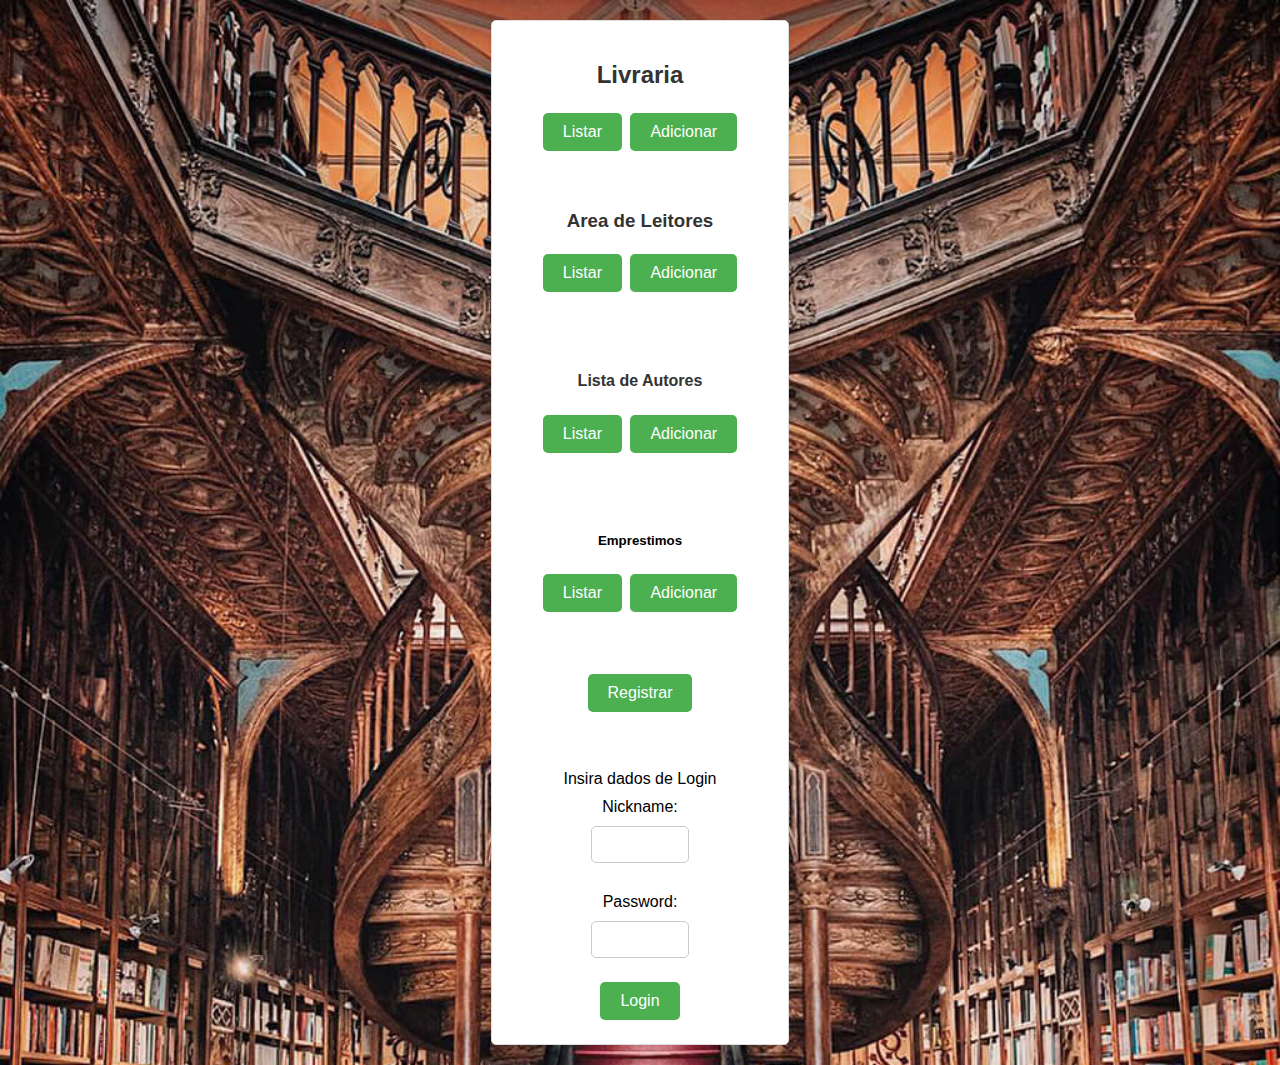
<file: index.html>
<!DOCTYPE html>
<html lang="en">
<head>
    
    <meta charset="UTF-8">
    <meta name="viewport" content="width=device-width, initial-scale=1.0">
    <title>Document</title>
</head>

<body>


    <link rel="stylesheet" href="style.css">


   
    <div class="celula" >  

    <h2>Livraria</h2>

        
        <input type="button" value="Listar" class="custom-botton" onclick="window.open('list_books.php','self')">
         <input type="button" value="Adicionar" class="custom-botton" onclick="window.open('add_book.php','self')"> <br><br><br>
         
         <h3> Area de Leitores</h3>  
         <input type="button" value="Listar" class="custom-botton" onclick="window.open('list_leitor.php','self')">
         <input type="button" value="Adicionar" class="custom-botton" onclick="window.open('add_leitor.php','self')"> 
        <br><br><br><br>
   
        <h4> Lista de Autores</h4>  
        <input type="button" value="Listar" class="custom-botton" onclick="window.open('list_autor.php','self')">
         <input type="button" value="Adicionar" class="custom-botton" onclick="window.open('add_autor.php','self')"> 
       <br><br><br><br>
       <h5> Emprestimos </h5>  
       <input type="button" value="Listar" class="custom-botton" onclick="window.open('list_empres.php','self')">
        <input type="button" value="Adicionar" class="custom-botton" onclick="window.open('add_empres.php','self')"> 
      <br><br><br><br>






 <input type="button" value="Registrar" class="custom-botton" onclick="window.open('registro.html','self')">


<br><br><br><br>

             Insira dados de Login
  
  
       <form action="login.php" method="post">
            <label for="nick">Nickname:</label>
            <input type="text" id="nick" name="nick" required>
            <label for="pass">Password:</label>
            <input type="password" id="pass" name="pass" required>
            <input type="submit" value="Login">
        </form>
</div>


</body>
</html>
</file>
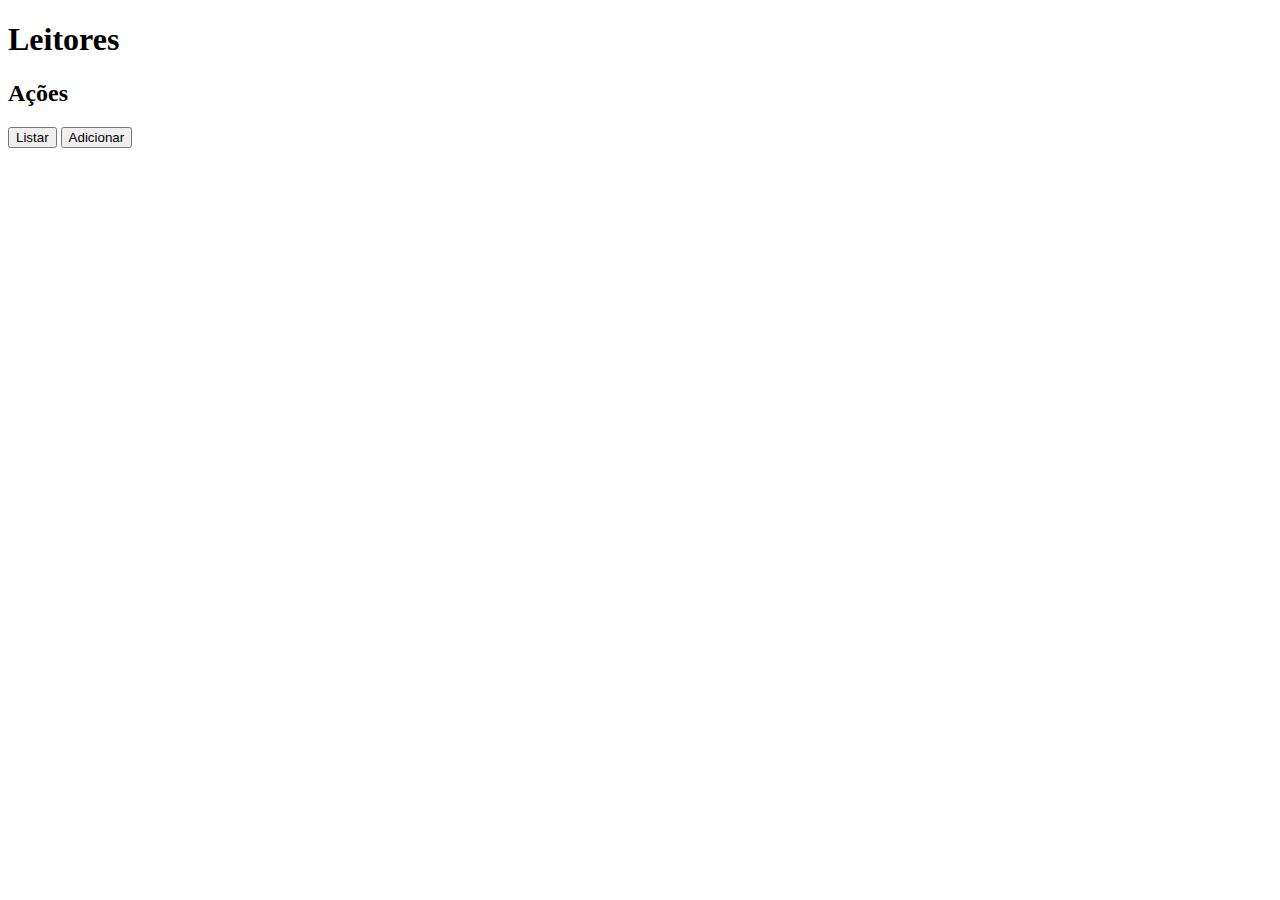
<file: index_leitores.html>
<!DOCTYPE html>
<html lang="en">
<head>
   
    <meta charset="UTF-8">
    <meta name="viewport" content="width=device-width, initial-scale=1.0">
    <title>Document</title>
</head>

<body>
    <style>
        p {
         background-image: url(livra.jpg);
        }
        </style>


<h1>Leitores</h1>
   


    <h2>Ações</h2>
    <div class="celula" >  
        
        <input type="button" value="Listar" class="custom-botton" onclick="window.open('list_leitor.php','self')">
        <input type="button" value="Adicionar" class="custom-botton" onclick="window.open('add_leitor.php','self')">
       
       
    
 



</div>


</body>
</html>
</file>
<file: style.css>
body {
    font-family: Arial, sans-serif;
    background-image: url('livra.jpg');
    background-size: cover;
    margin: 0;
    padding: 0;
}

h1, h2, h3, h4 {
    color: #333;
    text-align: center;
}

.celula {
    background-color: #fff;
    border: 1px solid #ddd;
    border-radius: 5px;
    padding: 20px;
    margin: 20px auto;
    width: 20%;
    box-shadow: 0 0 10px rgba(0, 0, 0, 0.1);
    text-align: center;
}

.custom-botton {
    background-color: #4CAF50;
    color: white;
    border: none;
    padding: 10px 20px;
    text-align: center;
    text-decoration: none;
    display: inline-block;
    font-size: 16px;
    margin: 4px 2px;
    cursor: pointer;
    border-radius: 5px;
}

.custom-botton:hover {
    background-color: #45a049;
}

form {
    display: flex;
    flex-direction: column;
    align-items: center;
}

label {
    margin: 10px 0 5px;
}

input[type="text"], input[type="password"] {
    padding: 10px;
    margin: 5px 0 20px;
    width: 30%;
    border: 1px solid #ccc;
    border-radius: 5px;
}

input[type="submit"] {
    background-color: #4CAF50;
    color: white;
    border: none;
    padding: 10px 20px;
    text-align: center;
    text-decoration: none;
    display: inline-block;
    font-size: 16px;
    margin: 4px 2px;
    cursor: pointer;
    border-radius: 5px;
}

input[type="submit"]:hover {
    background-color: #45a049;
}

p {
    background-image: url('livra.jpg');
    padding: 20px;
    color: white;
    text-align: center;
}
</file>
